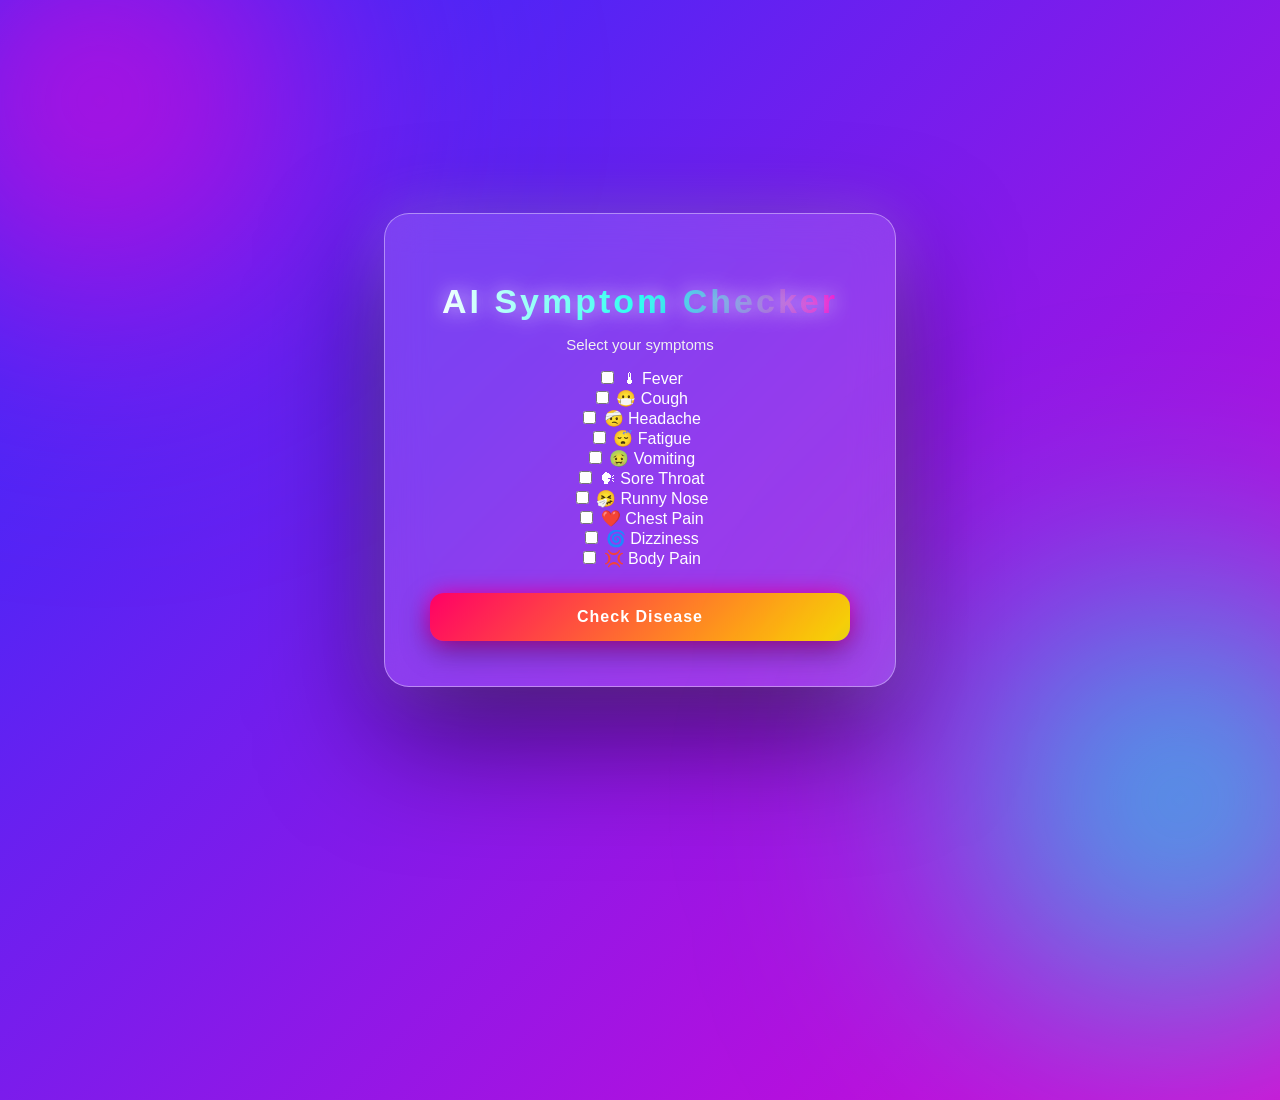
<file: index.html>
<!DOCTYPE html>
<html>
<head>
<title>AI Symptom Checker</title>
<link rel="stylesheet" href="style.css">
</head>

<body>

<div class="container">

<h1>AI Symptom Checker</h1>
<p>Select your symptoms</p>

<form id="symptomForm">

<div class="symptom-grid">

<label class="symptom">
<input type="checkbox" value="fever"> 🌡 Fever
</label>
<br>
<label class="symptom">
<input type="checkbox" value="cough"> 😷 Cough
</label>
<br>
<label class="symptom">
<input type="checkbox" value="headache"> 🤕 Headache
</label>
<br>
<label class="symptom">
<input type="checkbox" value="fatigue"> 😴 Fatigue
</label>
<br>
<label class="symptom">
<input type="checkbox" value="vomiting"> 🤢 Vomiting
</label>
<br>
<label class="symptom">
<input type="checkbox" value="sore_throat"> 🗣 Sore Throat
</label>
<br>
<label class="symptom">
<input type="checkbox" value="runny_nose"> 🤧 Runny Nose
</label>
<br>
<label class="symptom">
<input type="checkbox" value="chest_pain"> ❤️ Chest Pain
</label>
<br>
<label class="symptom">
<input type="checkbox" value="dizziness"> 🌀 Dizziness
</label>
<br>
<label class="symptom">
<input type="checkbox" value="body_pain"> 💢 Body Pain
</label>
<br>
</div>

<button type="submit">Check Disease</button>

</form>

</div>

<script>

document.getElementById("symptomForm").addEventListener("submit",function(e){

e.preventDefault();

let selected=[];

document.querySelectorAll("input[type='checkbox']:checked")
.forEach(cb => selected.push(cb.value));

localStorage.setItem("symptoms",JSON.stringify(selected));

window.location.href="result.html";

});

</script>

</body>
</html>
</file>
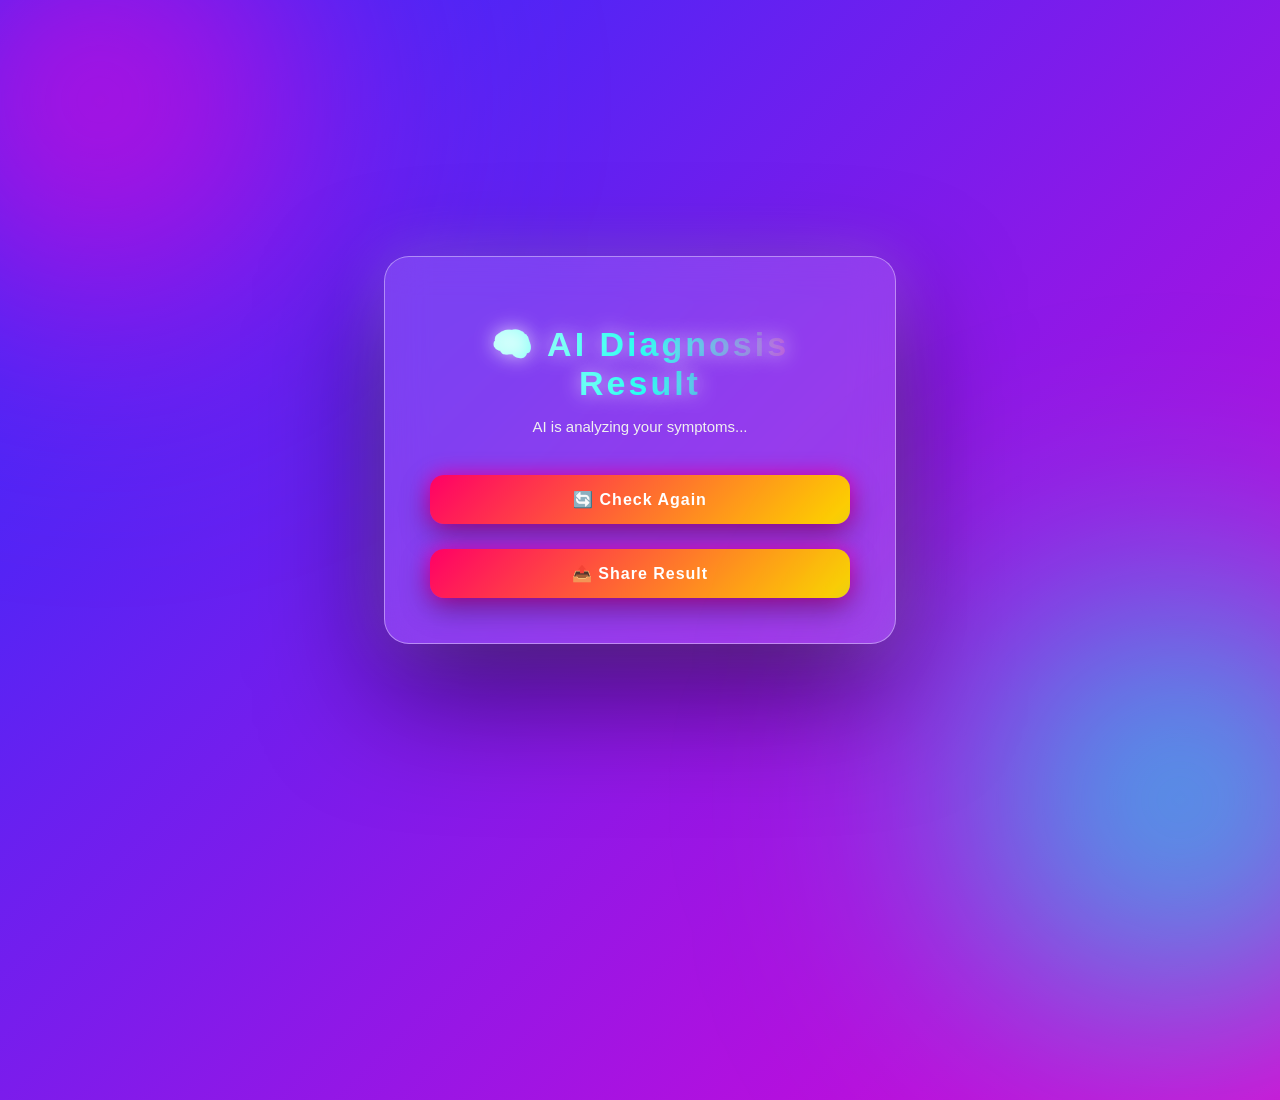
<file: result.html>
<!DOCTYPE html>
<html>
<head>
<title>AI Diagnosis Result</title>
<link rel="stylesheet" href="style.css">
</head>

<body>

<div class="container result-page">

<h1>🧠 AI Diagnosis Result</h1>

<div id="analysisBox">

<div class="scan-animation"></div>

<p id="loading">AI is analyzing your symptoms...</p>

</div>

<div class="result-card" id="resultCard" style="display:none">

<h2 id="diseaseName"></h2>

<div class="confidence-box">

<p>Confidence Level</p>

<div class="progress-bar">
<div class="progress" id="confidenceBar"></div>
</div>

<p id="confidenceText"></p>

</div>

<div class="tips">

<h3>💡 Health Tips</h3>

<ul id="tipsList">
<li>Stay hydrated</li>
<li>Get enough rest</li>
<li>Consult a doctor if symptoms worsen</li>
</ul>

</div>

</div>

<div class="buttons">

<button onclick="goBack()">🔄 Check Again</button>

<button onclick="shareResult()">📤 Share Result</button>

</div>

</div>

<script>

async function getPrediction(){

let symptoms = JSON.parse(localStorage.getItem("symptoms"));

let response = await fetch("http://127.0.0.1:5000/predict",{

method:"POST",

headers:{
"Content-Type":"application/json"
},

body:JSON.stringify({symptoms:symptoms})

});

let data = await response.json();

document.getElementById("analysisBox").style.display="none";

document.getElementById("resultCard").style.display="block";

document.getElementById("diseaseName").innerText =
"Possible Disease: " + data.disease;

document.getElementById("confidenceText").innerText =
data.probability + "% confidence";

document.getElementById("confidenceBar").style.width =
data.probability + "%";

}

function goBack(){
window.location.href="index.html";
}

function shareResult(){

let text = document.getElementById("diseaseName").innerText;

navigator.clipboard.writeText(text);

alert("Result copied to clipboard!");

}

getPrediction();

</script>

</body>
</html>
</file>
<file: style.css>
/* ===== FULL 3D FUTURISTIC UI ===== */

body{

margin:0;
height:100vh;

display:flex;
justify-content:center;
align-items:center;

font-family:"Poppins",sans-serif;

background:linear-gradient(135deg,#2b2dff,#ff00cc,#00ffee,#ffcc00);
background-size:400% 400%;

animation:bgMove 12s infinite ease;

perspective:1600px;
overflow:hidden;

}

/* Background animation */

@keyframes bgMove{

0%{background-position:0% 50%;}
50%{background-position:100% 50%;}
100%{background-position:0% 50%;}

}

/* Floating glow lights */

body::before{
content:"";
position:absolute;

width:600px;
height:600px;

background:radial-gradient(circle,#ff00cc,transparent 70%);

top:-200px;
left:-200px;

filter:blur(120px);

animation:floatLight 10s infinite alternate;

}

body::after{
content:"";
position:absolute;

width:600px;
height:600px;

background:radial-gradient(circle,#00ffee,transparent 70%);

bottom:-200px;
right:-200px;

filter:blur(120px);

animation:floatLight 12s infinite alternate;
}

/* Floating animation */

@keyframes floatLight{

0%{transform:translate(0,0);}
100%{transform:translate(120px,80px);}

}

/* ===== MAIN CARD ===== */

.container{

width:420px;
padding:45px;

background:rgba(255,255,255,0.15);
backdrop-filter:blur(20px);

border-radius:25px;

border:1px solid rgba(255,255,255,0.4);

box-shadow:
0 50px 120px rgba(0,0,0,0.5),
0 0 60px rgba(255,255,255,0.2);

text-align:center;
color:white;

transform-style:preserve-3d;

/* POP OUT ANIMATION */

animation:popOut 2s ease forwards;

transition:0.4s;

}

/* Card coming out of screen */

@keyframes popOut{

0%{
opacity:0;
transform:translateZ(-700px) rotateX(40deg);
}

60%{
transform:translateZ(120px) rotateX(-8deg);
}

100%{
opacity:1;
transform:translateZ(0) rotateX(0);
}

}

/* Floating hover effect */

.container:hover{

transform:translateZ(60px) rotateX(8deg) rotateY(-8deg) scale(1.05);

box-shadow:
0 80px 160px rgba(0,0,0,0.6),
0 0 80px rgba(255,255,255,0.5);

}

/* ===== TITLE ===== */

h1{

font-size:34px;

letter-spacing:3px;

margin-bottom:10px;

transform:translateZ(80px);

background:linear-gradient(90deg,#ffffff,#00ffee,#ff00cc);

-webkit-background-clip:text;
-webkit-text-fill-color:transparent;

text-shadow:0 0 20px rgba(255,255,255,0.7);

}

/* Paragraph */

p{

color:#f0f0f0;
font-size:15px;

transform:translateZ(50px);

}

/* ===== SELECT BOX ===== */

select{

width:100%;
height:180px;

margin-top:25px;

padding:12px;

border-radius:12px;

border:none;

outline:none;

font-size:14px;

background:rgba(0,0,0,0.4);

color:white;

transform:translateZ(60px);

box-shadow:
inset 0 0 20px rgba(0,255,255,0.5);

transition:0.3s;

}

/* Select hover */

select:hover{

box-shadow:
0 0 20px #00ffee,
inset 0 0 25px #ff00cc;

}

/* ===== BUTTON ===== */

button{

margin-top:25px;

width:100%;

padding:15px;

border:none;

border-radius:14px;

font-size:16px;

font-weight:600;

letter-spacing:1px;

color:white;

cursor:pointer;

background:linear-gradient(135deg,#ff0066,#ffcc00,#00ffee);

background-size:200%;

transform:translateZ(100px);

box-shadow:
0 10px 30px rgba(0,0,0,0.4),
0 0 20px #ff00cc;

transition:0.35s;

}

/* Button hover pop */

button:hover{

background-position:right;

transform:translateZ(180px) scale(1.1);

box-shadow:
0 0 40px #ff00cc,
0 0 70px #00ffee,
0 0 120px #ffffff;

}

/* Button click */

button:active{
transform:translateZ(80px) scale(0.95);
}

/* ===== RESULT TEXT ===== */

#result{

margin-top:25px;

font-size:19px;

font-weight:500;

color:#ffffff;

transform:translateZ(70px);

text-shadow:
0 0 10px #00ffee,
0 0 20px #ff00cc;

animation:resultPop 0.8s ease;

}

/* Result animation */

@keyframes resultPop{

0%{
opacity:0;
transform:translateZ(20px) scale(0.8);
}

100%{
opacity:1;
transform:translateZ(70px) scale(1);
}

}
</file>
